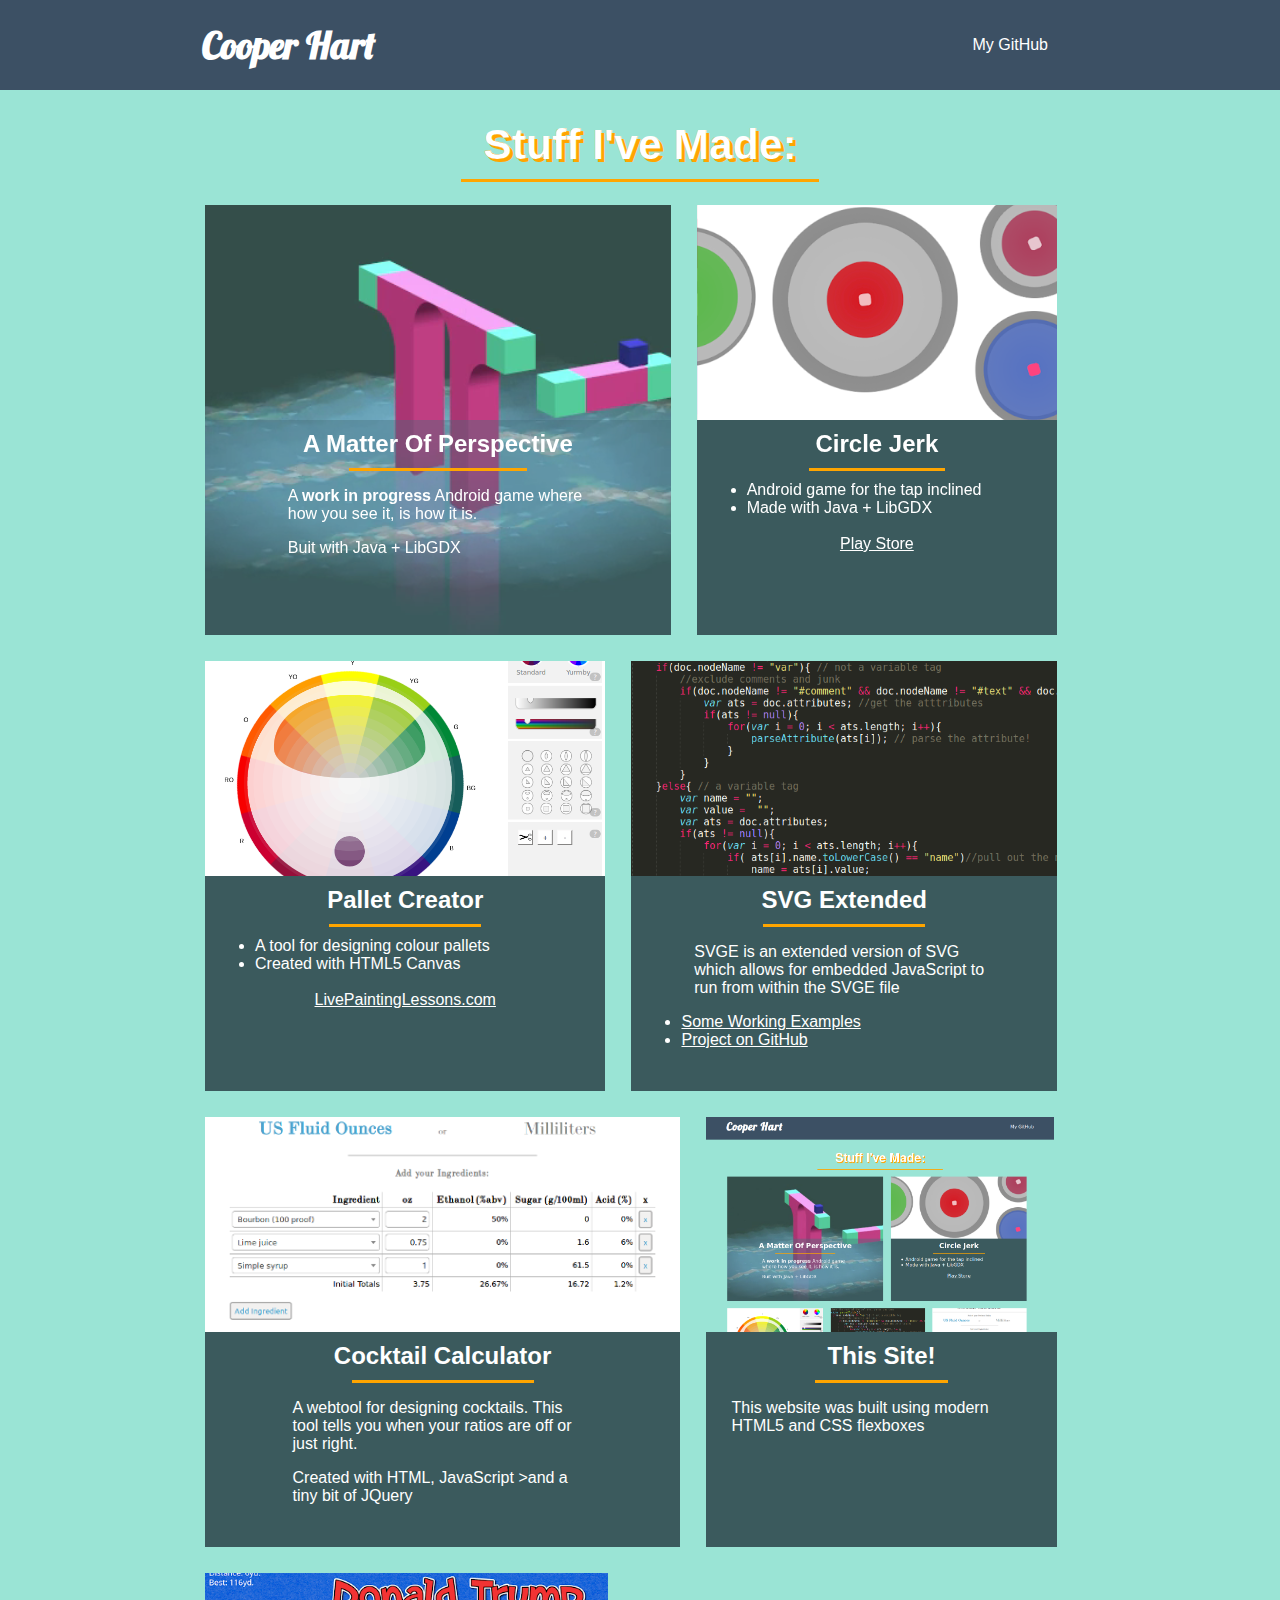
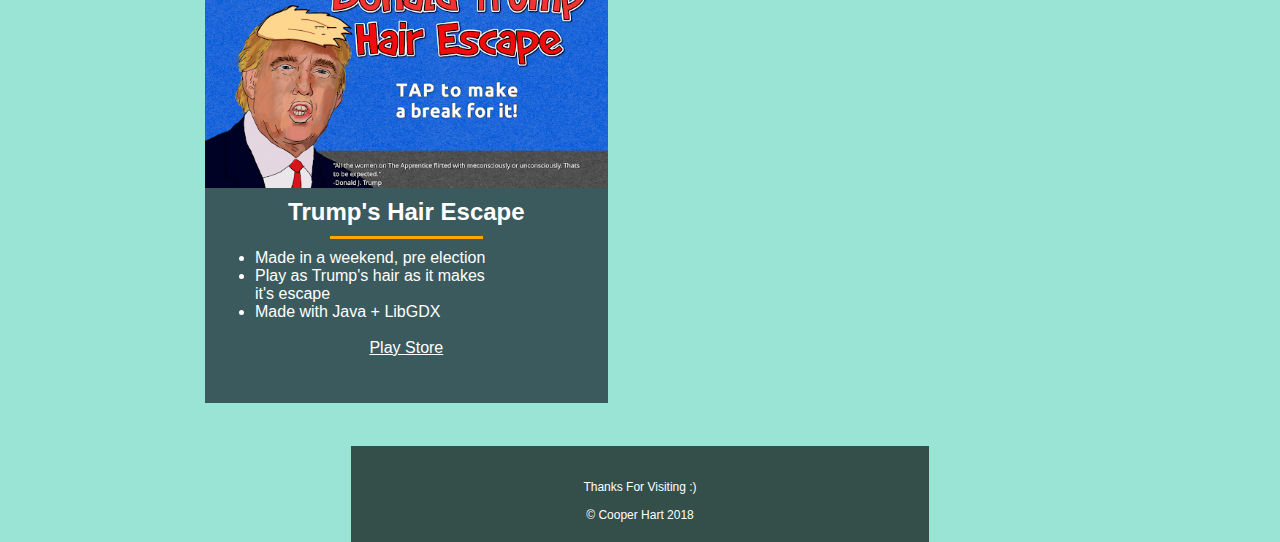
<file: index.html>
<!doctype html>

<html lang="en">
<head>
  <meta charset="utf-8">

  <title>Cooper Hart</title>
  <meta name="description" content="Cooper Hart's personal page">
  <meta name="author" content="Cooper Hart">

  <link rel="stylesheet" href="css/style.css?v=1.0">
  <link rel="stylesheet" href="css/boxes.css?v=1.0">
  <link rel="stylesheet" href="css/home.css?v=1.0">
  <link rel="stylesheet" href="css/bits.css?v=1.0">

   <link href="https://fonts.googleapis.com/css?family=Lobster" rel="stylesheet">
   
   
   

	<link rel="apple-touch-icon" sizes="57x57" href="favi/apple-icon-57x57.png">
	<link rel="apple-touch-icon" sizes="60x60" href="favi/apple-icon-60x60.png">
	<link rel="apple-touch-icon" sizes="72x72" href="favi/apple-icon-72x72.png">
	<link rel="apple-touch-icon" sizes="76x76" href="favi/apple-icon-76x76.png">
	<link rel="apple-touch-icon" sizes="114x114" href="favi/apple-icon-114x114.png">
	<link rel="apple-touch-icon" sizes="120x120" href="favi/apple-icon-120x120.png">
	<link rel="apple-touch-icon" sizes="144x144" href="favi/apple-icon-144x144.png">
	<link rel="apple-touch-icon" sizes="152x152" href="favi/apple-icon-152x152.png">
	<link rel="apple-touch-icon" sizes="180x180" href="favi/apple-icon-180x180.png">
	<link rel="icon" type="image/png" sizes="192x192"  href="favi/android-icon-192x192.png">
	<link rel="icon" type="image/png" sizes="32x32" href="favi/favicon-32x32.png">
	<link rel="icon" type="image/png" sizes="96x96" href="favi/favicon-96x96.png">
	<link rel="icon" type="image/png" sizes="16x16" href="favi/favicon-16x16.png">
	<link rel="manifest" href="favi/manifest.json">
	<meta name="msapplication-TileColor" content="#ffffff">
	<meta name="msapplication-TileImage" content="favi/ms-icon-144x144.png">
	<meta name="theme-color" content="#ffffff">


</head>

<body>
	<div id="topbar">
		<header>
			<nav>
				<a target="_blank" href="https://github.com/coopsmoss"> My GitHub</a>
				<!--a target="_blank" href="contact">Contact</a-->
				<!--a target="_blank" href="about">About Me</a-->
				
			</nav>
			<a href="http://www.cooperhart.xyz"><h1>Cooper Hart</h1></a>

		</header>
	</div>


	<div id="container">
		<main>
			<div id="description">Stuff I've Made:</div>

			<div class="break"></div>

			<div  id="boxes">

				<div style="flex-grow:1" class="box">
					<div id="video" class="box_media">
						<video autoplay muted loop class="myVideo">
						  <source src="images/amop_s.webm" type="video/webm">
						  Your browser does not support HTML5 video.
						</video>
					</div>
					<div class="box_content">
					<h3 class="box_title" >A Matter Of Perspective</h3>
						<div class="break"></div>
						<p>A <strong>work in progress</strong> Android game where how you see it, is how it is.</p>
						<p>Buit with Java + LibGDX</p>
					</div>
				</div>

				<div style="flex-grow:1" class="box">
					<a href="https://play.google.com/store/apps/details?id=com.mygdx.game.android.coop" target="_blank"><div id="circlejerk" class="box_media"></div></a>
					<div class="box_content">
						<a class="box_title" href="https://play.google.com/store/apps/details?id=com.mygdx.game.android.coop" target="_blank"><h3 >Circle Jerk</h3></a>
						<div class="break"></div>
						<ul>
							<li>Android game for the tap inclined</li>
							<li>Made with Java + LibGDX</li>
						</ul>
						<br>
						<a class="center_t" href="https://play.google.com/store/apps/details?id=com.mygdx.game.android.coop" target="_blank"> Play Store</a>
					</div>
				</div>

				<div style="flex-grow:1" class="box">
					<a href="projects/colour/gamut.html" target="_blank"><div id="gamut" class="box_media"></div></a>
					<div class="box_content">
						<a class="box_title" href="projects/colour/gamut.html" target="_blank"><h3 >Pallet Creator</h3></a>
						<div class="break"></div>
						<ul>
							<li>A tool for designing colour pallets</li>
							<li>Created with HTML5 Canvas</li>
						</ul>
						<br>
						<a class="center_t" href="http://www.livepaintinglessons.com/" target="_blank">LivePaintingLessons.com</a>
					</div>
				</div>

				<div style="flex-grow:1" class="box">
					<a href="projects/svge/index.html" target="_blank"><div id="svge" class="box_media"></div></a>
					<div class="box_content">
						<a class="box_title" href="projects/svge/index.html" target="_blank"><h3 >SVG Extended</h3></a>
						<div class="break"></div>
						<p>SVGE is an extended version of SVG which allows for embedded JavaScript to run from within the SVGE file</p>
						<ul>
						<li>	<a href="projects/svge/index.html" target="_blank">Some Working Examples</a>		</li>
						<li>	<a href="https://github.com/coopsmoss/svge" target="_blank">Project on GitHub</a>	</li>
						</ul>
					</div>
				</div>

				<div style="flex-grow:1" class="box">
					<a href="projects/calculator/calc.html" target="_blank"><div id="calc" class="box_media"></div></a>
					<div class="box_content">
						<a class="box_title" href="projects/calculator/calc.html" target="_blank"><h3 >Cocktail Calculator</h3></a>
						<div class="break"></div>
						<p>A webtool for designing cocktails. This tool tells you when your ratios are off or just right.</p>
						<p>Created with HTML, JavaScript >and a tiny bit of JQuery</p>
						<br>
						<a href="" target="_blank"></a>
					</div>
				</div>

				<div style="flex-grow:0.2" class="box">
					<div id="this_site" class="box_media"></div>
					<div class="box_content">
					<h3 class="box_title" >This Site!</h3>
						<div class="break"></div>
						<p>This website was built using modern HTML5 and CSS flexboxes</p>
					</div>
				</div>

				<div style="flex-grow:0.2" class="box">
					<a href="https://play.google.com/store/apps/details?id=donald.trump.android" target="_blank"><div id="trump" class="box_media"></div></a>
					<div class="box_content">
						<a class="box_title" href="https://play.google.com/store/apps/details?id=donald.trump.android" target="_blank"><h3 >Trump's Hair Escape</h3></a>
						<div class="break"></div>
						<ul>
							<li>Made in a weekend, pre election</li>
							<li>Play as Trump's hair as it makes<br>it's escape</li>
							<li>Made with Java + LibGDX</li>
						</ul>
						<br>
						<a class="center_t" href="https://play.google.com/store/apps/details?id=donald.trump.android" target="_blank"> Play Store</a>
					</div>
				</div>


			</div>
		</main>
		<footer>
		<br>
			Thanks For Visiting :)
			<br><br>
			&copy; Cooper Hart 2018
		</footer>
	</div>


</body>
</html>
</file>
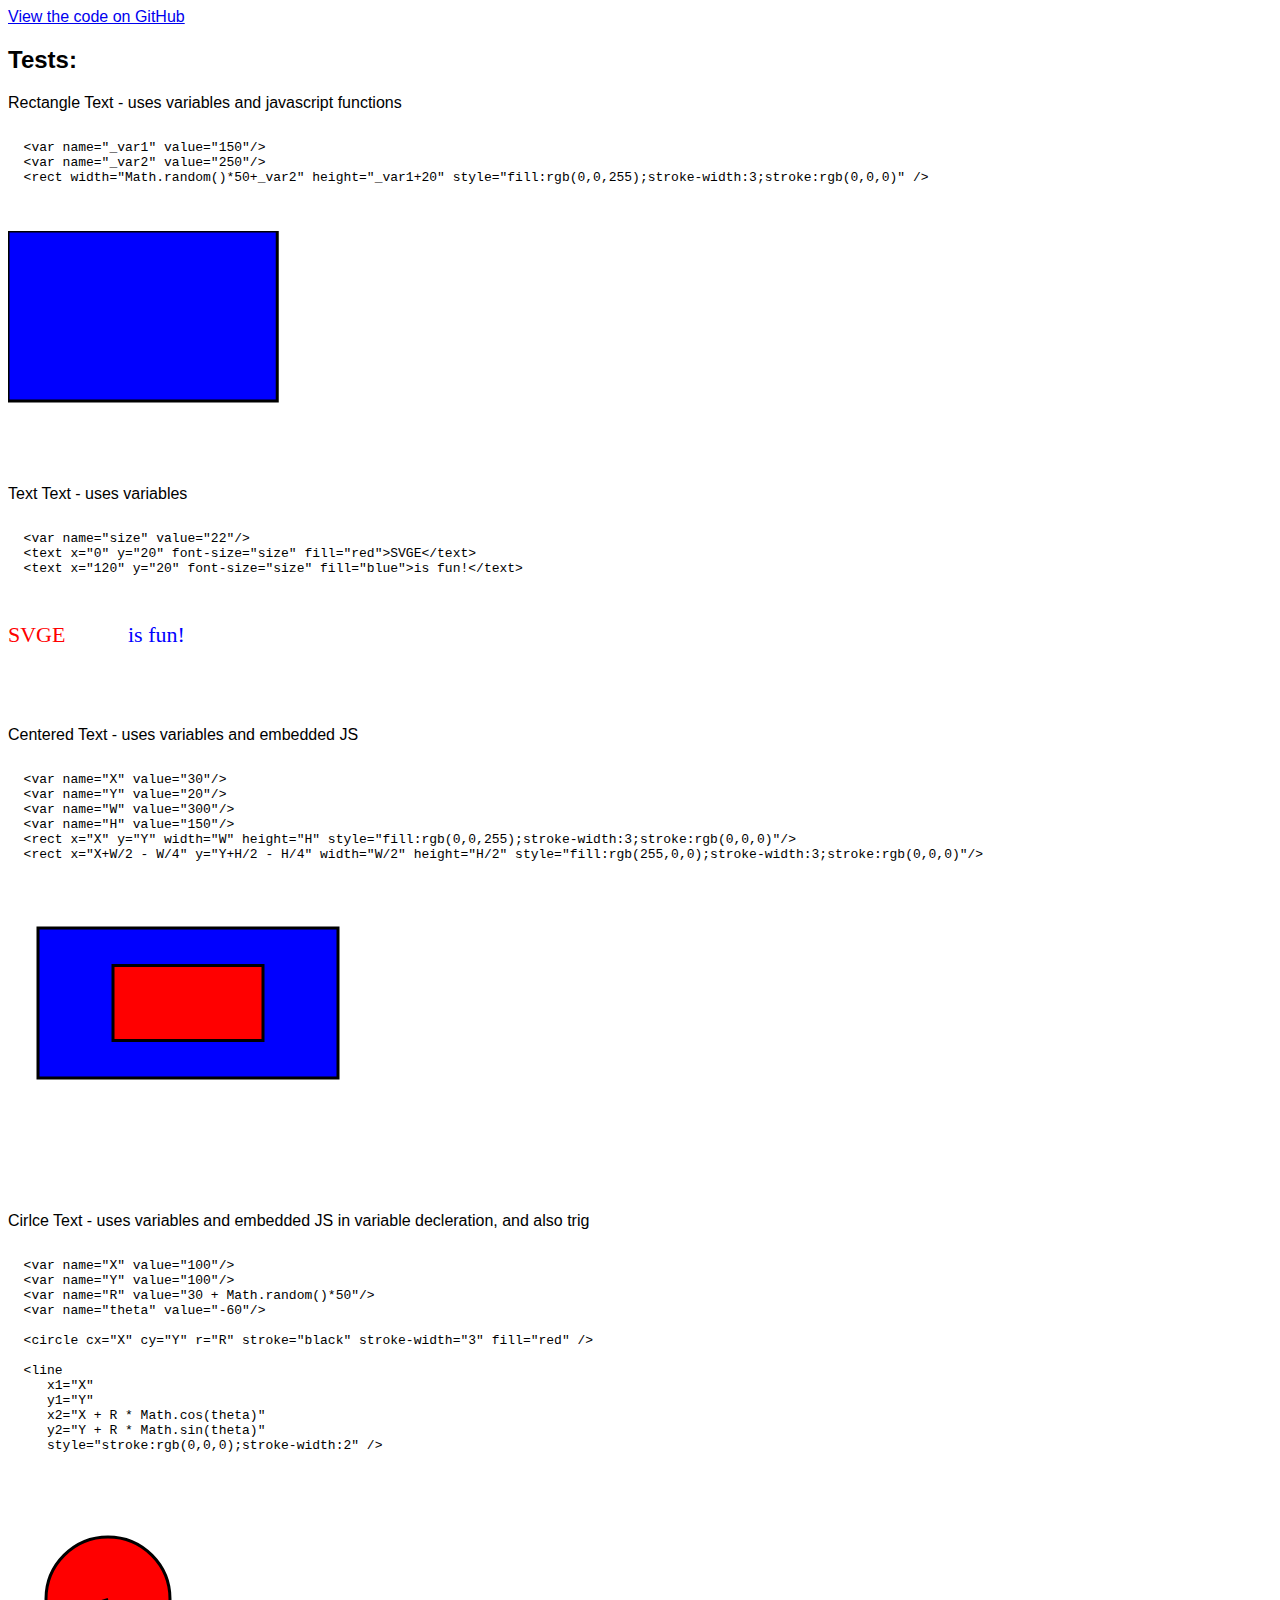
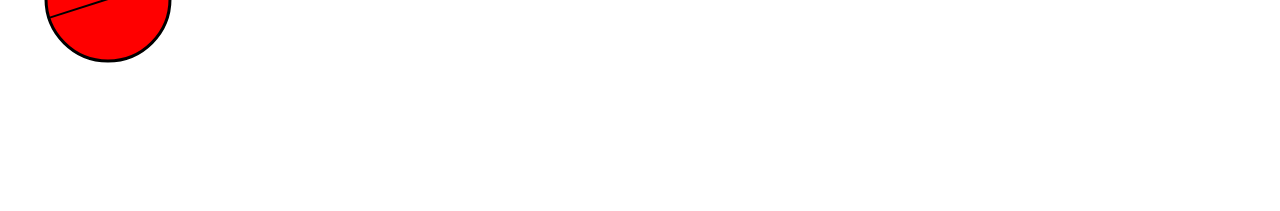
<file: projects/svge/index.html>
<!doctype html>

<html lang="en">
<head>
	 <meta http-equiv="content-type" content="image/svg+xml; charset=utf-8" />
     <meta charset="UTF-8">
     <script src="svge.js"></script>
     <style>
     	body{font-family:sans-serif;}
     </style>
</head>

<body>

<a href="https://github.com/coopsmoss/svge"> View the code on GitHub</a>

  <h2> Tests:</h2>

  Rectangle Text - uses variables and javascript functions
  <xmp>
  <var name="_var1" value="150"/>
  <var name="_var2" value="250"/>
  <rect width="Math.random()*50+_var2" height="_var1+20" style="fill:rgb(0,0,255);stroke-width:3;stroke:rgb(0,0,0)" />
  </xmp>
  <br/>
  <object id="svg1" data="rect test.svg" type="image/svg+xml"></object>
  <script> processSVGE("svg1"); </script>
  <br/>

  
  Text Text - uses variables
  <xmp>
  <var name="size" value="22"/>
  <text x="0" y="20" font-size="size" fill="red">SVGE</text>
  <text x="120" y="20" font-size="size" fill="blue">is fun!</text>
  </xmp>
  <br/>
  <object id="svg2" data="text test.svg" type="image/svg+xml"></object>
  <script> processSVGE("svg2"); </script>
  <br/>
  
  Centered Text - uses variables and embedded JS
  <xmp>
  <var name="X" value="30"/>
  <var name="Y" value="20"/>
  <var name="W" value="300"/>
  <var name="H" value="150"/>
  <rect x="X" y="Y" width="W" height="H" style="fill:rgb(0,0,255);stroke-width:3;stroke:rgb(0,0,0)"/>
  <rect x="X+W/2 - W/4" y="Y+H/2 - H/4" width="W/2" height="H/2" style="fill:rgb(255,0,0);stroke-width:3;stroke:rgb(0,0,0)"/>
  </xmp>
  <br/>
  <object id="svg3" data="centered test.svg" type="image/svg+xml" ></object>
  <script> processSVGE("svg3"); </script>
  <br/>
  
  Cirlce Text - uses variables and embedded JS in variable decleration, and also trig
  <xmp>
  <var name="X" value="100"/>
  <var name="Y" value="100"/>
  <var name="R" value="30 + Math.random()*50"/>
  <var name="theta" value="-60"/>

  <circle cx="X" cy="Y" r="R" stroke="black" stroke-width="3" fill="red" />

  <line
     x1="X"
     y1="Y"
     x2="X + R * Math.cos(theta)"
     y2="Y + R * Math.sin(theta)"
     style="stroke:rgb(0,0,0);stroke-width:2" />
  </xmp>
  <br/>
  <object id="svg4" data="circle test.svg" type="image/svg+xml" ></object>
  <script> processSVGE("svg4"); </script>
  
</body>
</html>
</file>
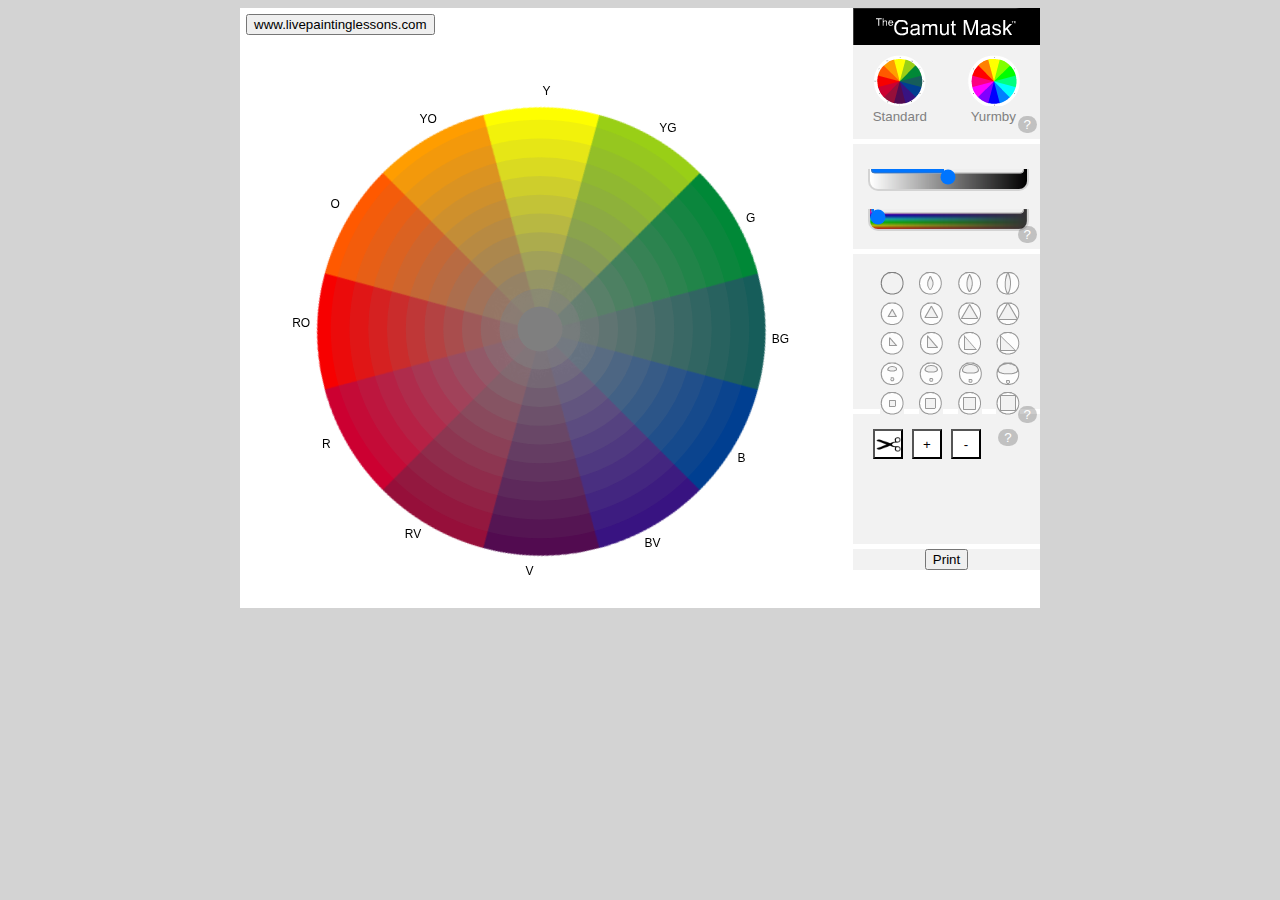
<file: projects/colour/gamut.html>
<!doctype html>

<html lang="en">
<head>
  <meta charset="utf-8">

  <title>Gamut</title>
</head>

<body style="background-color:lightgrey;">

 <div id="gamut"style="width:800px;margin-right:auto;margin-left:auto">




 <link rel="stylesheet" type="text/css" href="css/mask.css">
     <div id="left_canvas">
         <input id="home_link" type="button" onclick="openInNewTab('http://www.livepaintinglessons.com/colour.php');" value="www.livepaintinglessons.com" />
        <canvas id="can" width="600" height="600">
        </canvas>


        <canvas id="mask_can" width="600" height="600">
        </canvas>
        <canvas id="cut_can" width="600" height="600">
        </canvas>
    </div>


    <div id="right_menu">
        <div id="gamut_title">

        </div>
        <div id="colour_pattern">

            <div class="pattern_side">
                <input type="image" onclick="switch_pattern(0);" src="images/std_icon.png"/>
                Standard
            </div>
            <div class="pattern_side">
                <input type="image" onclick="switch_pattern(1);" src="images/y_icon.png"/>
                Yurmby
            </div>
            <input class="helpme"type="button" id="myBtn1" value="?" onclick="helpme(0);"/>
        </div>
        <div id="sliders">
                <div class="fade" id="darkness_slider">
                    <input type="range" name="points" id="d_slider"class="sliding"  value="50" min="0" max="100" onchange="update_sliders();">
                </div>
                <br />
                <div class="fade" id="colour_slider">
                    <input type="range" name="points" id="c_slider" class="sliding"  value="0" min="0" max="99" onchange="update_sliders();">
                </div>
                <input class="helpme"type="button" id="myBtn2" value="?" onclick="helpme(1);"/>
        </div>
        <div id="shape_buttons">
            <table id="buttons">
                <tr>
                    <td>
                        <input type="image" class="mask_button" src="images/1.png" alt="missing" onclick="selectMask(1);"/>
                    </td>
                    <td>
                        <input type="image" class="mask_button" src="images/2.png" alt="missing" onclick="selectMask(2);"/>
                    </td>
                    <td>
                        <input type="image" class="mask_button" src="images/3.png" alt="missing" onclick="selectMask(3);"/>
                    </td>
                    <td>
                        <input type="image" class="mask_button" src="images/4.png" alt="missing" onclick="selectMask(4);"/>
                    </td>
                </tr>
                <tr>
                    <td>
                        <input type="image" class="mask_button" src="images/5.png" alt="missing" onclick="selectMask(5);"/>
                    </td>
                    <td>
                        <input type="image" class="mask_button" src="images/6.png" alt="missing" onclick="selectMask(6);"/>
                    </td>
                    <td>
                        <input type="image" class="mask_button" src="images/7.png" alt="missing" onclick="selectMask(7);"/>
                    </td>
                    <td>
                        <input type="image" class="mask_button" src="images/8.png" alt="missing" onclick="selectMask(8);"/>
                    </td>
                </tr>
                <tr>
                    <td>
                        <input type="image" class="mask_button" src="images/9.png" alt="missing" onclick="selectMask(9);"/>
                    </td>
                    <td>
                        <input type="image" class="mask_button" src="images/10.png" alt="missing" onclick="selectMask(10);"/>
                    </td>
                    <td>
                        <input type="image" class="mask_button" src="images/11.png" alt="missing" onclick="selectMask(11);"/>
                    </td>
                    <td>
                        <input type="image" class="mask_button" src="images/12.png" alt="missing" onclick="selectMask(12);"/>
                    </td>
                </tr>
                <tr>
                    <td>
                        <input type="image" class="mask_button" src="images/13.png" alt="missing" onclick="selectMask(13);"/>
                    </td>
                    <td>
                        <input type="image" class="mask_button" src="images/14.png" alt="missing" onclick="selectMask(14);"/>
                    </td>
                    <td>
                        <input type="image" class="mask_button" src="images/15.png" alt="missing" onclick="selectMask(15);"/>
                    </td>
                    <td>
                        <input type="image" class="mask_button" src="images/16.png" alt="missing" onclick="selectMask(16);"/>
                    </td>
                </tr>
                <tr>
                    <td>
                        <input type="image" class="mask_button" src="images/17.png" alt="missing" onclick="selectMask(17);"/>
                    </td>
                    <td>
                        <input type="image" class="mask_button" src="images/18.png" alt="missing" onclick="selectMask(18);"/>
                    </td>
                    <td>
                        <input type="image" class="mask_button" src="images/19.png" alt="missing" onclick="selectMask(19);"/>
                    </td>
                    <td>
                        <input type="image" class="mask_button" src="images/20.png" alt="missing" onclick="selectMask(20);"/>
                    </td>
                </tr>
            </table>
            <input class="helpme"type="button" id="myBtn3" value="?" onclick="helpme(2);"/>
        </div>
        <div id="custom_mask">
            <button id="scissors" class="c_button" onclick="draw_custom();"></button>
            <button id="plus" class="c_button" onclick="save_pat();">+</button>
            <button id="minus" class="c_button" onclick="del_pat();">-</button>
            <input class="helpme"type="button" id="myBtn4" value="?" onclick="helpme(3);"/>
            <table id="cust">
                <tr>
                    <td >
                        <input type="image" src="" id="mini_icon_0" onclick="cmask(0)" alt="">
                    </td>
                    <td >
                        <input type="image" src="" id="mini_icon_1" onclick="cmask(1)"alt="">
                    </td>
                    <td >
                        <input type="image" src="" id="mini_icon_2" onclick="cmask(2)"alt="">
                    </td>
                    <td >
                        <input type="image" src="" id="mini_icon_3" onclick="cmask(3)" alt="">
                    </td>
                </tr>
                <tr>
                    <td >
                        <input type="image" src="" id="mini_icon_4" onclick="cmask(4)" alt="">
                    </td>
                    <td >
                        <input type="image" src="" id="mini_icon_5" onclick="cmask(5)" alt="">
                    </td>
                    <td >
                        <input type="image" src="" id="mini_icon_6" onclick="cmask(6)" alt="">
                    </td>
                    <td >
                        <input type="image" src="" id="mini_icon_7" onclick="cmask(7)" alt="">
                    </td>
                </tr>
            </table>

        </div>
        <div id="print_div">
            <input type="button" onclick="printme();" value="Print"/>
        </div>
    </div>

    <div id="myModal1" class="modal">
      <div class="modal-content">
        <span class="close" onclick="exitM(0);">&times;</span>
        <h4>Click and Drag the color wheel to rotate it.</h4>
        <h4>STANDARD Color Wheel</h4>
        <p>
            Yellow, Yellow Green, Green, Blue Green, Blue, Blue Violet, Violet, Red Violet, Red, Red Orange, Orange, Yellow Orange.
        </p>

        <h4>YURMBY Color Wheel</h4>
        <p>
            Yellow, green cyan, blue, magenta and red (and all their intermediaries). This color wheel combines the RBG with CMY color wheel and is a truer representation of how we perceive color. Yurmby color wheel was created by Tobey Sanford www.greatpix.com/tobey/biography.html
        </p>
      </div>

    </div>

    <div id="myModal2" class="modal">
      <div class="modal-content">
        <span class="close" onclick="exitM(1);">&times;</span>
        <h4>Value</h4>
        <p>
            'The lightness or darkness of a color - as if seen through a black and white camera.'
        </p>
        <p>
            Change the Value scale by moving the slider
        </p>
        <h4>Chroma</h4>
        <p>
            'The amount of gray in the color. Also known as saturation, intensity and purity.'
        </p>
        <p>
            Change the overall chroma by moving the slider
        </p>
      </div>

    </div>

    <div id="myModal3" class="modal">
      <div class="modal-content">
        <span class="close" onclick="exitM(2);">&times;</span>
        <h4>Preset Masks</h4>
        <p>
            Click a small mask to try it.
        </p>
        <p>
            Click and Drag the big mask to move it.
        </p>
      </div>

    </div>

    <div id="myModal4" class="modal">
      <div class="modal-content">
        <span class="close" onclick="exitM(3);">&times;</span>
        <h4>Freeform Mask</h4>
        Use the scissors to cut your own mask.
        Use the + to save your mask
        Use the - to delete your mask
        <br />
        <h4>Printing</h4>
        Printed colors appear best on photopaper.
      </div>

    </div>

    <div id="myModal5" class="modal">
      <div class="modal-content">
        <span class="close" onclick="exitM(4);">&times;</span>
        <p>5</p>
      </div>

    </div>

</div>
<script src="js/masks.js"></script>
<script src="js/gamut.js"></script>
 
</body>
</html>
</file>
<file: css/style.css>
body{
	font-family: ariel, sans-serif;
	font-size: 13pt;
	margin-top:0px;
	margin:0px;
	background-color: #9AE4D5;
}
#topbar{
	color: white;
	width:100%;
	height:90px;
	background-color: #3C5064;
}
#container{
	display: flex;
	flex-direction: column;
	width:70%;
	margin:auto;
}
header{
	height:100%;
	width:70%;
	margin: auto;	

}
header > a > h1{
	width:250px;
	height:90px;
	font-size: 28pt;
	line-height: 90px;
	margin-top:0px;
    font-family: 'Lobster', cursive;
    color:white;
    text-decoration: none;
    -webkit-transition: color 0.5s, transform 0.5s; /* Safari */
    transition: color 0.2s, transform 0.5s;
    padding-left: 10px;
}
header > a{
	text-decoration: none;
}
header > a > h1:hover{
	color: orange;
    -ms-transform: rotate(-3deg); /* IE 9 */
    -webkit-transform: rotate(-3deg); /* Safari 3-8 */
    transform: rotate(-3deg);
}
nav{
	padding-right: 40px;
	float:right;
	text-align: right;
	width:400px;
	height:100%;
}
nav > a{
	line-height: 90px; /*same as blue bar*/
	text-decoration: none;
	color: white;
	font-size: 12pt;
	margin-left:40px;
	/*fade color*/
	-webkit-transition: color 0.2s; /* Safari */
    transition: color 0.2s;
}
nav > a:hover{
	color: orange;
}
footer{
	width:60%;
	min-height: 50px;
	padding:20px;
	background-color:  #344e4a;
	color:white;
	font-size: 12px;
	text-align: center;
	margin:auto;
	margin-top:30px;
}




@media (max-width: 1270px){
	#container{
		width:90%;
	}
	header{
		width: 90%;
	}
}
@media (max-width: 1024px){
	#container{
		width:98%;
		min-width: 300px;
	}
	header{
		width: 98%;
		min-width: 300px;
	}
}
@media only screen and (orientation: portrait){
	header > a > h1{
		line-height: initial;
		padding:0px;
		width: auto;
		display: block;
		font-size: 40pt;
		position: relative;
		bottom:120px;
		text-align: center;
	}
	nav{
		width:100%;
		height:100%;
		padding:0px;
		float:initial;
		position: relative;
		top:90px;
		text-align: center;
	}
	nav > a{
		z-index: 99999;
		line-height: 25px; /*same as blue bar*/
		text-decoration: none;
		text-align: center;
		float:initial;
		margin-left: 0px;
		margin:10px;
	}
	#topbar{
		height:130px;
	}
}
</file>
<file: css/boxes.css>
#boxes{
	display: flex;
	width:98%;
	flex-wrap: wrap;
}
.box{
	min-width: 150px;
	height: 430px;
	background-color:#344e4a;
	margin:10px;
	color:white;
	-webkit-transition: transform 0.25s; /* Safari */
    transition: transform 0.25s, border-color 0.2s;
    overflow: hidden;
    border: 3px solid;
    border-color: #9AE4D5;
}
.box:hover{
	 transform: scale(1.03,1.03);
	 border: 3px solid orange;
}
.box_media{
	width:100%;
	height:50%;
	background-position: center;
	background-size: cover;
	z-index: 0;

}
.box_content{
	z-index: 1;
	position: relative;
	padding:10px;
	font-size: 12pt;
	
	background-color: rgba(71,109,122,0.4);/*#476d7a*/
	height: 225px;
}
.box_content > p{
	width:300px;
	margin-left: auto;
	margin-right: auto;
}
.box_content > a > h3, .box_content > h3{
	text-align: center;
	font-size: 18pt;
	margin:0px;
	text-decoration: none;
}
.box_content > ul{
	margin:auto;
	text-align: left;
}
.box_title{
	color:white;
	text-decoration: none;
}
.box_title:hover{
	color:orange;
}
.box_content  a{
	color:white;
}
.box_content  a:hover{
	color:orange;
}
.myVideo {
    width:100%;

}
video{
  position: relative;
  top: 50%;
  transform: translateY(-50%);
}



#circlejerk{background-image: url("../images/cj.png");}
#trump{background-image: url("../images/trump.png");}
#gamut{background-image: url("../images/gamut.png");}
#calc{background-image: url("../images/calc.png");}
#svge{background-image: url("../images/svge.png");}
#this_site{background-image: url("../images/this_site2.png");}
</file>
<file: css/home.css>
#description{
	font-size: 32pt;
	text-align:center;
	color:white;
	padding:30px;
	padding-bottom: 0px;
	font-weight: bold;
	font-family: helvetica, san-serif;
	text-shadow: 3px 3px orange;
	-webkit-text-stroke: 0.2px orange;
}
</file>
<file: css/bits.css>
.break{
	width:40%;
	border-bottom-style: solid;
    border-width: 3px;
    border-color: orange;
    margin: auto;
    margin-bottom: 10px;
    margin-top: 10px;
}
.center_t{
	text-align: center;
	display: block;
}

.center{
	display: block;
	margin-left: auto;
	margin-right:auto;
}
</file>
<file: projects/colour/css/mask.css>
#gamut{
    width:800px;
    height:600px;
    background-color:white;
}

#right_menu{
    float:right;
    height: 100%;
    width: 187px;
    background-color:white;
}

#left_canvas{
    float:left;
    height: 100%;
    width: 600px;
    background-color:white;
}


#gamut_title{
    width:187px;
    height:37px;
    background-color: black;
    background-image: url(../images/logo.png);
}

#colour_pattern{
    width:100%;
    height:84px;
    background-color:#f2f2f2;
    margin-bottom: 5px;
    padding-top:10px;
}

#sliders{
    padding-top:25px;
    //padding-bottom:15px;
    width:100%;
    height:80px;
    background-color:#f2f2f2;
    margin-bottom: 5px;
}

#print_div{
    width:100%;
    background-color:#f2f2f2;
    margin-bottom: 5px;
    text-align: center;
}




#shape_buttons{
    width:100%;
    height:140px;
    padding-top:15px;
    background-color:#f2f2f2;
    //padding-bottom: 15px;
    margin-bottom:5px;
}

#custom_mask{
    width:100%;
    height:110px;
    padding-top:15px;
    padding-bottom:5px;
    background-color:#f2f2f2;
    margin-bottom: 5px;
}

#darkness_slider{
    background-image: url(../images/white_black.png);
    background-size: 157px;
}

#colour_slider{
    background-image: url(../images/picker.png);
    background-size: 157px 20px;

}

.fade{
    overflow: hidden;
    width:157px;
    height:20px;
    margin-left: 15px;
    margin-right: 15px;
    background-repeat: repeat-y;
    background-size: 157px;
    border-bottom-right-radius:10px;
    border-bottom-left-radius:10px;
    border-style: solid;
    border-top-style: none;
    border-width: 2px;
    border-color: lightgrey;

}

.sliding{
    padding-top:15px;
    width:155px;
    margin:0px;
    z-index: 10000000;
    position: relative;
    top:-15px;
}

#full_screen{
    position: relative;
    bottom:600px;
    left:325px;
    background-image: url(../images/full.png);
    background-repeat: no-repeat;
    background-position: center;
    background-size: 25px 25px;
    width:40px;
    height:40px;
}

#tell_friend{
    position: relative;
    bottom:45px;
    left:220px;
}

#home_link{
    position: relative;
    top:6px;
    left:6px;
}

td{
    padding-left:10px;
    padding-bottom:0px;
    width:25%;
}
#buttons{
    width:157px;
    margin-left:15px;
}

#mask_can{
    display: none;
    width:0px;
    height:0px;
}

#cust{
    width:100%;

}

#cut_can{
    display: none;
    width:0px;
    height:0px;
}


.c_button{
    width:30px;
    height:30px;
    text-align: center;
    background-color: white;
    margin-right:9px;
    float:left;
}

#scissors{
    background-image: url(../images/scis.png);
    background-repeat: no-repeat;
    background-position: center;
    background-size: 25px;
    margin-left: 20px;
}

.pattern_side{
    width:50%;
    font-family: sans-serif;
    float:left;
    text-align:center;
    font-size:10pt;
    color:grey;
}

.selected_button{
    background-color: grey;
}

.hideme{
    display: none;
}


.modal {
    display: none; /* Hidden by default */
    position: relative; /* Stay in place */
    z-index: 1; /* Sit on top */
    bottom: 600px;
    width: 800px; /* Full width */
    height: 600px; /* Full height */
    overflow: hidden; /* Enable scroll if needed */
    background-color: rgb(0,0,0); /* Fallback color */
    background-color: rgba(0,0,0,0.4); /* Black w/ opacity */
}

/* Modal Content */
.modal-content {
    background-color: #fefefe;
    margin: auto;
    margin-top:50px;
    padding: 20px;
    border: 1px solid #888;
    width: 50%;
    border-radius: 10px;
    font-family: sans-serif;
}

/* The Close Button */
.close {
    color: #aaaaaa;
    float: right;
    font-size: 28px;
    font-weight: bold;
}

.close:hover,
.close:focus {
    color: #000;
    text-decoration: none;
    cursor: pointer;


}

.helpme{
    float:right;
    position: relative;
    right:3px;
    //bottom:5px;
    border-radius: 50px;
    border: none;
    color: white;
    background-color: rgba(0,0,0,0.2);
}

#myBtn1{
    bottom:8px;
}

#myBtn2{
    bottom:5px;
}

#myBtn3{
    bottom:15px;
}

#myBtn4{
    //bottom:10px;
}
</file>
